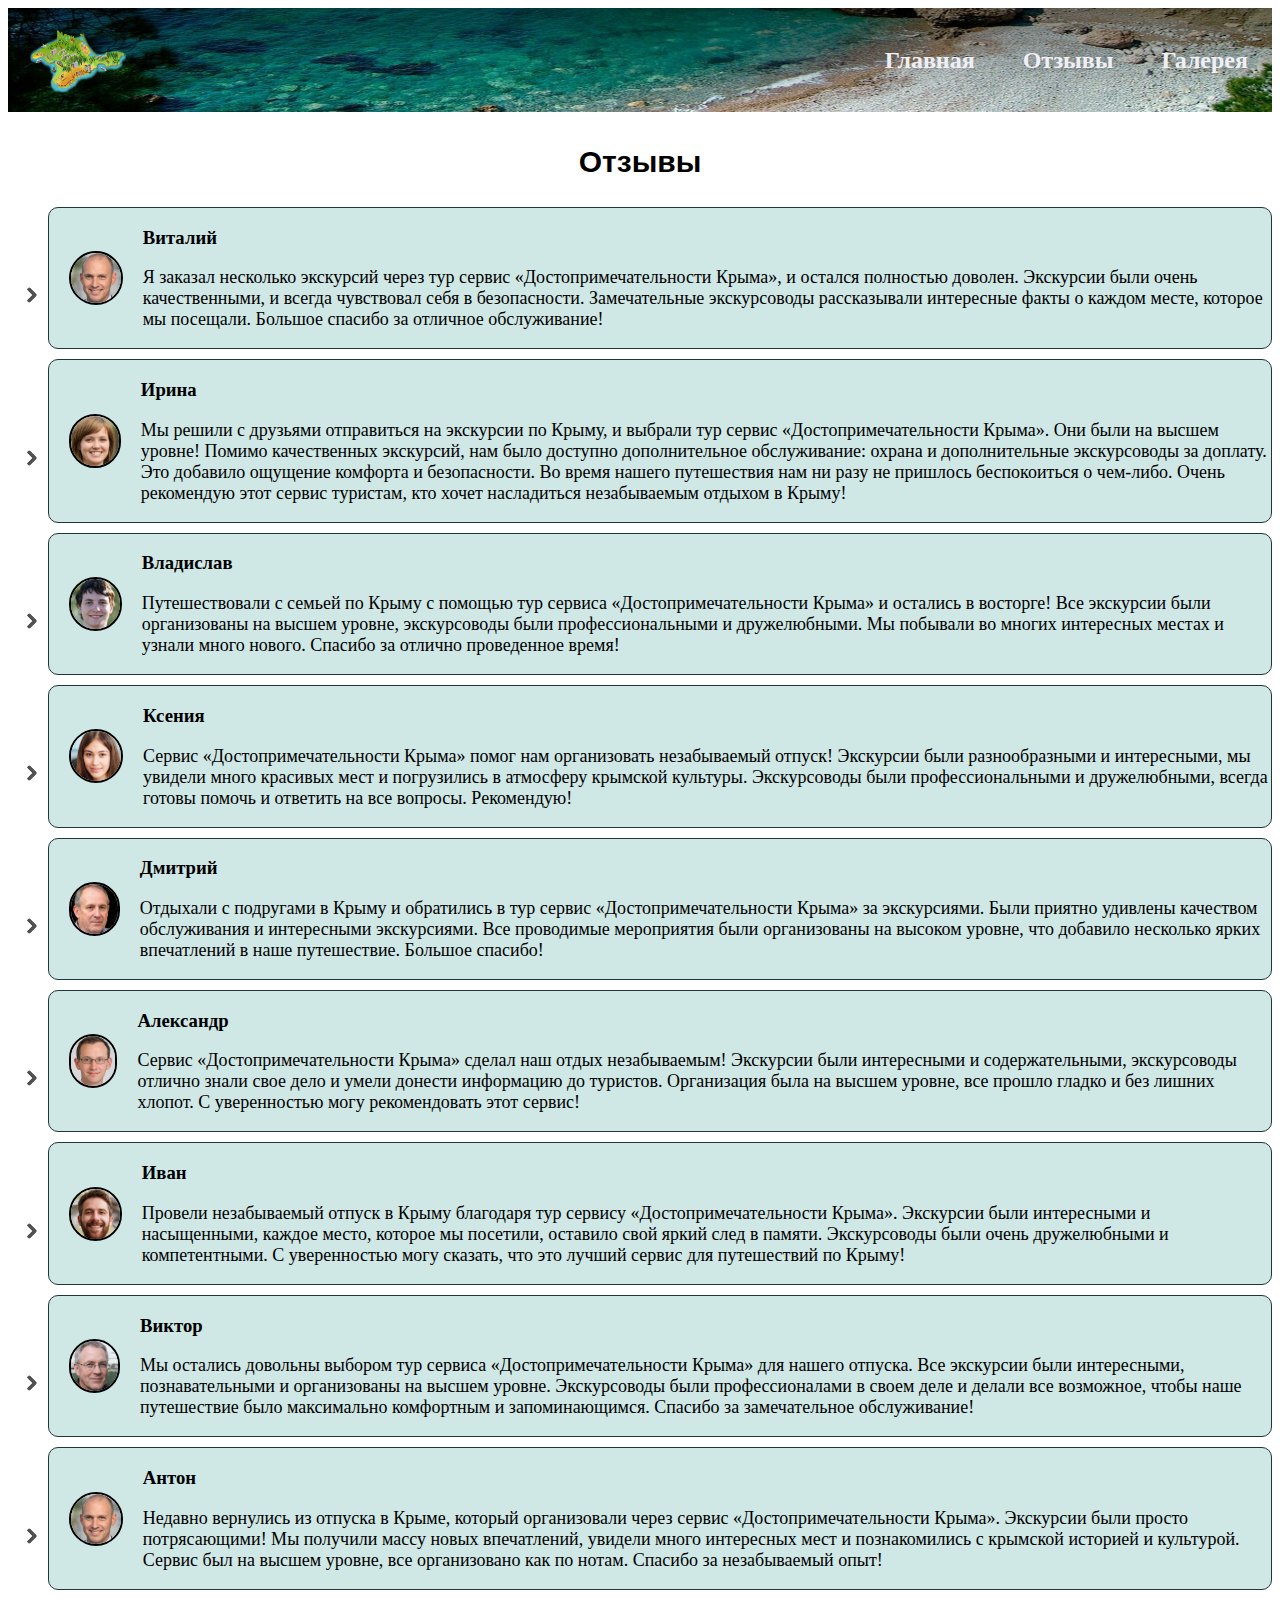
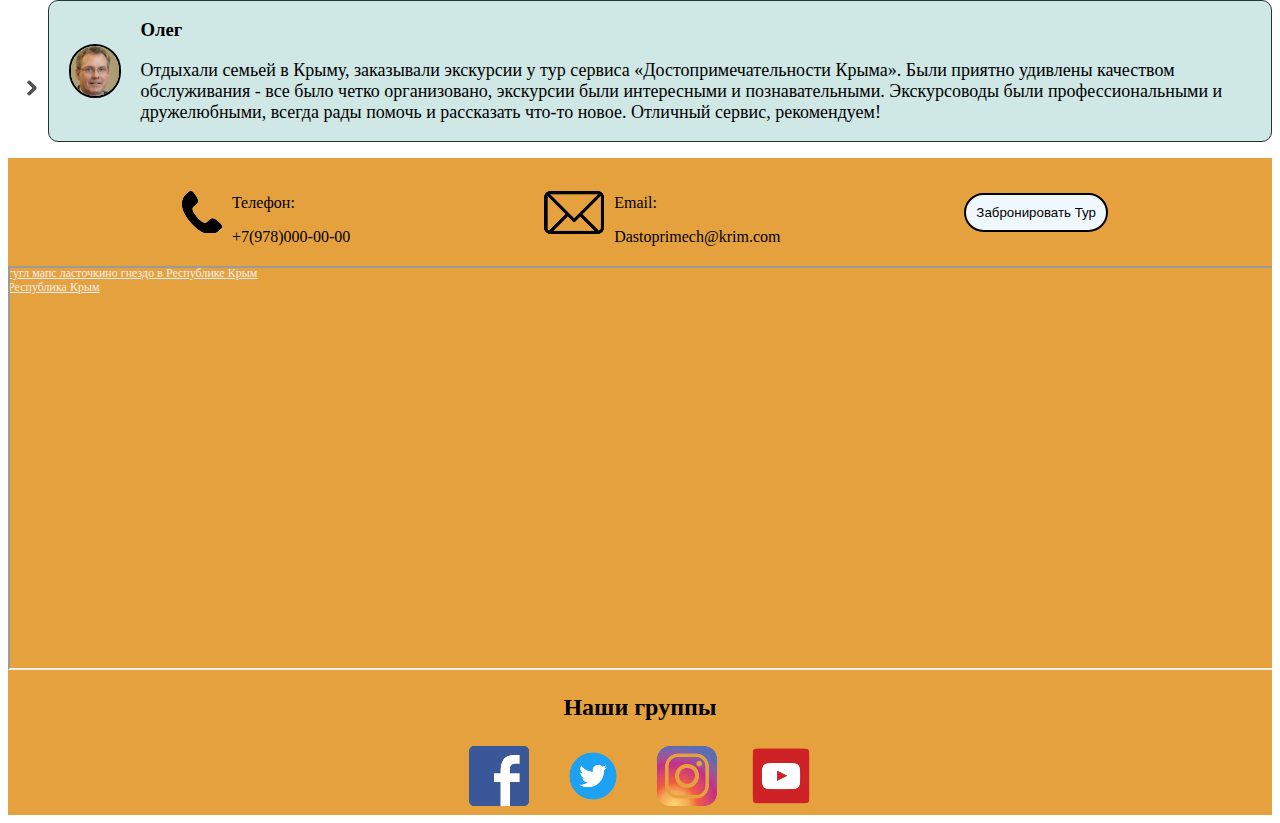
<file: html/Answers.html>
<!DOCTYPE html>
<html lang="en">
<head>
    <meta charset="UTF-8">
    <meta http-equiv="X-UA-Compatible" content="IE=edge">
    <meta name="viewport" content="width=device-width, initial-scale=1.0">
    <title>Отзывы</title>
    <link rel="stylesheet" href="../CSS/Style_answers.css">
</head>
<body>
    <header>
        <div class="container">
          <div class="header_container">
            <div class="navbar">
                <div class="">
                  <img src="../img/pngwing.com (6).png" alt="" class="img-logo">
                </div>
                <nav class="nav-links">
                    <a href="../index.html" class="header-nav">Главная</a>
                    <a href="../html/Answers.html" class="header-nav">Отзывы</a>
                    <a href="../html/Galery.html" class="header-nav">Галерея</a>
                </nav>
            </div>
          </div>
        </div>
      </header>
    <main>
        <section>
            <div class="container">
                <h2 class="main_h2">Отзывы</h2>
                <ul class="answer_list">
                    <li >
                        <div class="answer">
                            <img src="../img/84aEXMoh24E.jpg" alt="" class="img_answer">
                            <div class="text_answer_div">
                                <h3>Виталий</h3>
                                <p class="text_answer">Я заказал несколько экскурсий через тур сервис «Достопримечательности Крыма», и остался полностью доволен. Экскурсии были очень качественными, и всегда чувствовал себя в безопасности. Замечательные экскурсоводы рассказывали интересные факты о каждом месте, которое мы посещали. Большое спасибо за отличное обслуживание!</p>
                            </div>
                            
                        </div>
                    </li>
                    <li>
                        <div class="answer">
                            <img src="../img/b8rA7ztmeLc.jpg" alt="" class="img_answer">
                            <div>
                                <h3>Ирина</h3>
                                <p class="text_answer">Мы решили с друзьями отправиться на экскурсии по Крыму, и выбрали тур сервис «Достопримечательности Крыма». Они были на высшем уровне! Помимо качественных экскурсий, нам было доступно дополнительное обслуживание: охрана и дополнительные экскурсоводы за доплату. Это добавило ощущение комфорта и безопасности. Во время нашего путешествия нам ни разу не пришлось беспокоиться о чем-либо. Очень рекомендую этот сервис туристам, кто хочет насладиться незабываемым отдыхом в Крыму!</p>
                            </div>
                        </div>
                    </li>
                    <li>
                        <div class="answer">
                            <img src="../img/Bm_u_OJ_ar8.jpg" alt="" class="img_answer">
                            <div>
                                <h3>Владислав</h3>
                                <p class="text_answer">Путешествовали с семьей по Крыму с помощью тур сервиса «Достопримечательности Крыма» и остались в восторге! Все экскурсии были организованы на высшем уровне, экскурсоводы были профессиональными и дружелюбными. Мы побывали во многих интересных местах и узнали много нового. Спасибо за отлично проведенное время!</p>
                            </div>
                        </div>
                    </li>
                    <li>
                        <div class="answer">
                            <img src="../img/H5hfxiJSlWs.jpg" alt="" class="img_answer">
                            <div>
                                <h3>Ксения</h3>
                                <p class="text_answer">Сервис «Достопримечательности Крыма» помог нам организовать незабываемый отпуск! Экскурсии были разнообразными и интересными, мы увидели много красивых мест и погрузились в атмосферу крымской культуры. Экскурсоводы были профессиональными и дружелюбными, всегда готовы помочь и ответить на все вопросы. Рекомендую!</p>
                            </div>
                        </div>
                    </li>
                    <li>
                        <div class="answer">
                            <img src="../img/hLRSrHB92Os.jpg" alt="" class="img_answer">
                            <div>
                                <h3>Дмитрий</h3>
                                <p class="text_answer">Отдыхали с подругами в Крыму и обратились в тур сервис «Достопримечательности Крыма» за экскурсиями. Были приятно удивлены качеством обслуживания и интересными экскурсиями. Все проводимые мероприятия были организованы на высоком уровне, что добавило несколько ярких впечатлений в наше путешествие. Большое спасибо!</p>
                            </div>
                        </div>
                    </li>
                    <li>
                        <div class="answer">
                            <img src="../img/KRVWQllRrWg.jpg" alt="" class="img_answer">
                            <div>
                                <h3>Александр</h3>
                                <p class="text_answer">Сервис «Достопримечательности Крыма» сделал наш отдых незабываемым! Экскурсии были интересными и содержательными, экскурсоводы отлично знали свое дело и умели донести информацию до туристов. Организация была на высшем уровне, все прошло гладко и без лишних хлопот. С уверенностью могу рекомендовать этот сервис!</p>
                            </div>
                        </div>
                    </li>
                    <li>
                        <div class="answer">
                            <img src="../img/mXdkKm6Afc0.jpg" alt="" class="img_answer">
                            <div>
                                <h3>Иван</h3>
                                <p class="text_answer">Провели незабываемый отпуск в Крыму благодаря тур сервису «Достопримечательности Крыма». Экскурсии были интересными и насыщенными, каждое место, которое мы посетили, оставило свой яркий след в памяти. Экскурсоводы были очень дружелюбными и компетентными. С уверенностью могу сказать, что это лучший сервис для путешествий по Крыму!</p>
                            </div>
                            
                        </div>
                    </li>
                    <li>
                        <div class="answer">
                            <img src="../img/te0Kzo2GSXI.jpg" alt="" class="img_answer">
                            <div>
                                <h3>Виктор</h3>
                                <p class="text_answer">Мы остались довольны выбором тур сервиса «Достопримечательности Крыма» для нашего отпуска. Все экскурсии были интересными, познавательными и организованы на высшем уровне. Экскурсоводы были профессионалами в своем деле и делали все возможное, чтобы наше путешествие было максимально комфортным и запоминающимся. Спасибо за замечательное обслуживание!</p>
                            </div>
                        </div>
                    </li>
                    <li>
                        <div class="answer">
                            <img src="../img/84aEXMoh24E.jpg" alt="" class="img_answer">
                            <div>
                                <h3>Антон</h3>
                                <p class="text_answer">Недавно вернулись из отпуска в Крыме, который организовали через сервис «Достопримечательности Крыма». Экскурсии были просто потрясающими! Мы получили массу новых впечатлений, увидели много интересных мест и познакомились с крымской историей и культурой. Сервис был на высшем уровне, все организовано как по нотам. Спасибо за незабываемый опыт!</p>
                            </div>
                            
                        </div>
                    </li>
                    <li>
                        <div class="answer">
                            <img src="../img/-W3sJfvkZ0s.jpg" alt="" class="img_answer">
                            <div>
                                <h3>Олег</h3>
                                <p class="text_answer">Отдыхали семьей в Крыму, заказывали экскурсии у тур сервиса «Достопримечательности Крыма». Были приятно удивлены качеством обслуживания - все было четко организовано, экскурсии были интересными и познавательными. Экскурсоводы были профессиональными и дружелюбными, всегда рады помочь и рассказать что-то новое. Отличный сервис, рекомендуем!</p>
                            </div>
                        </div>
                    </li>
                </ul>
            </div>
        </section>
    </main>
    <footer>
        <div class="container">
            <div class="footer_info">
                <div class="footer_info_item">
                    <img src="../img/pngwing.com (9).png" alt="" class="image_footer_margin">
                    <div><p>Телефон:</p>+7(978)000-00-00</div>
                </div>
                <div class="footer_info_item">
                    <img src="../img/pngwing.com (16).png" alt="" class="image_footer_margin">
                    <div><p>Email:</p>Dastoprimech@krim.com</div>
                </div>
                <div class="footer_info_item">
                    <button class="footer_button_bron">Забронировать Тур</button>
                </div>
            </div>
            <div>
                <div style="position:relative;overflow:hidden;"><a href="https://yandex.ru/maps/977/republic-of-crimea/search/%D0%B3%D1%83%D0%B3%D0%BB%20%D0%BC%D0%B0%D0%BF%D1%81%20%D0%BB%D0%B0%D1%81%D1%82%D0%BE%D1%87%D0%BA%D0%B8%D0%BD%D0%BE%20%D0%B3%D0%BD%D0%B5%D0%B7%D0%B4%D0%BE/?utm_medium=mapframe&utm_source=maps" style="color:#eee;font-size:12px;position:absolute;top:0px;">гугл мапс ласточкино гнездо в Республике Крым</a><a href="https://yandex.ru/maps/977/republic-of-crimea/?utm_medium=mapframe&utm_source=maps" style="color:#eee;font-size:12px;position:absolute;top:14px;">Республика Крым</a><iframe src="https://yandex.ru/map-widget/v1/?ll=32.019132%2C44.430630&mode=search&sll=35.679956%2C44.689167&source=serp_navig&text=%D0%B3%D1%83%D0%B3%D0%BB%20%D0%BC%D0%B0%D0%BF%D1%81%20%D0%BB%D0%B0%D1%81%D1%82%D0%BE%D1%87%D0%BA%D0%B8%D0%BD%D0%BE%20%D0%B3%D0%BD%D0%B5%D0%B7%D0%B4%D0%BE&z=7" width="1400" height="400" frameborder="1" allowfullscreen="true" style="position:relative;"></iframe></div>
            </div>
            <div class="footer_contact_us">
                <div class="">
                    <h2>Наши группы</h2>
                    <div>
                        <a href=""><img src="../img/pngwing.com (12).png" alt="" class="img_footer"></a>
                        <a href=""><img src="../img/pngwing.com (13).png" alt="" class="img_footer"></a>
                        <a href=""><img src="../img/pngwing.com (14).png" alt="" class="img_footer"></a>
                        <a href=""><img src="../img/pngwing.com (15).png" alt="" class="img_footer"></a>
                    </div>
                </div>
            </div>
        </div>
    </footer>
</body>
</html>
</file>
<file: CSS/Style_answers.css>
@import url('https://fonts.googleapis.com/css2?family=Anton&display=swap');
.answer{
    display: flex;
    justify-content: center;
    align-items: center;
    border: solid 1px #213638;
    background-color: #cfe7e5;
    border-radius: 10px;
    margin-top: 10px;
    margin-bottom: 10px;
}
.container{
    max-width: 1400px;
    margin: 0 auto;
}
.header_container{
    background: 
		linear-gradient(rgba(0, 0, 0, 0.5), rgba(255, 255, 255, 0.0)), 
		url(../img/1668434661_priroda-club-p-plyazh-inzhir-krasivo-foto-562.jpg);
    background-repeat: no-repeat;
    background-size:100% 100%;
}
.navbar{
    display: flex;
    justify-content: space-between;
    align-items: center;
}
.nav-links{
    display: flex;
    justify-content: space-around;
    align-items: center;
    max-width: 800px;
}
.img-logo{
    width: 100px;
    height: 100px;
    margin-left: 20px;
}
.header-nav{
    color: #EFEFF5;
    font-size: 24px;
    font-style: normal;
    font-weight: 600;
    line-height: normal;
    text-decoration: none;
    font-family: Poppins;
    margin-left: 24px;
    margin-right: 24px;
}
.img_answer{
    border-radius: 50px;
    width: 50px;
    height: 50px;
    border: solid 2px black;
    margin: 20px;
}
.answer_list{
    list-style: url(../img/pngwing.com8.png);
    
}
.header-nav:hover{
    border: solid black 2px;
    border-radius: 10px;
    padding: 4px;
    background-color: black;
}
footer .container{
    background-color: #e5a13e;
}
.div_map{
    width: 600px;
    height: 300px;
}
.footer_info{
    display: flex;
    justify-content: space-evenly;
    align-items: center;
    flex-wrap: wrap;
}
.footer_info_item{
    display: flex;
    justify-content: center;
    align-items: center;
    margin: 20px;
}
.footer_contact_us{
    display: flex;
    text-align: center;
    justify-content: center;
}
.img_footer{
    margin: 5px;
    margin-left: 15px;
    margin-right: 15px;
}
.main_h2{
    font-size: 30px;
    font-weight: 900;
    text-align: center;
    font-family: 'Anton', sans-serif;
}
.image_footer_margin{
    margin: 10px;
}
.footer_button_bron{
    border-radius: 30px;
    border: solid 2px black;
    background-color: aliceblue;
    padding: 10px;
}
.text_answer{
    font-weight: 300;
    font-size: large;
}
@media (max-width:992px) {
    .line-two{
        flex-direction: column;
    }
    .header-nav{
        margin-left: 10px;
        margin-right: 10px;
    }
    .img-logo{
        width: 50px;
        height: 50px;
    }
    .header-nav{
        font-size: 14px;
    }
    .image_footer_margin{
        width: 50px;
        height: 50px;
    }
    .footer_info_item{
        font-size: 14px;
    }
    .header_container{
        max-width: 992px;
    }
}
</file>
